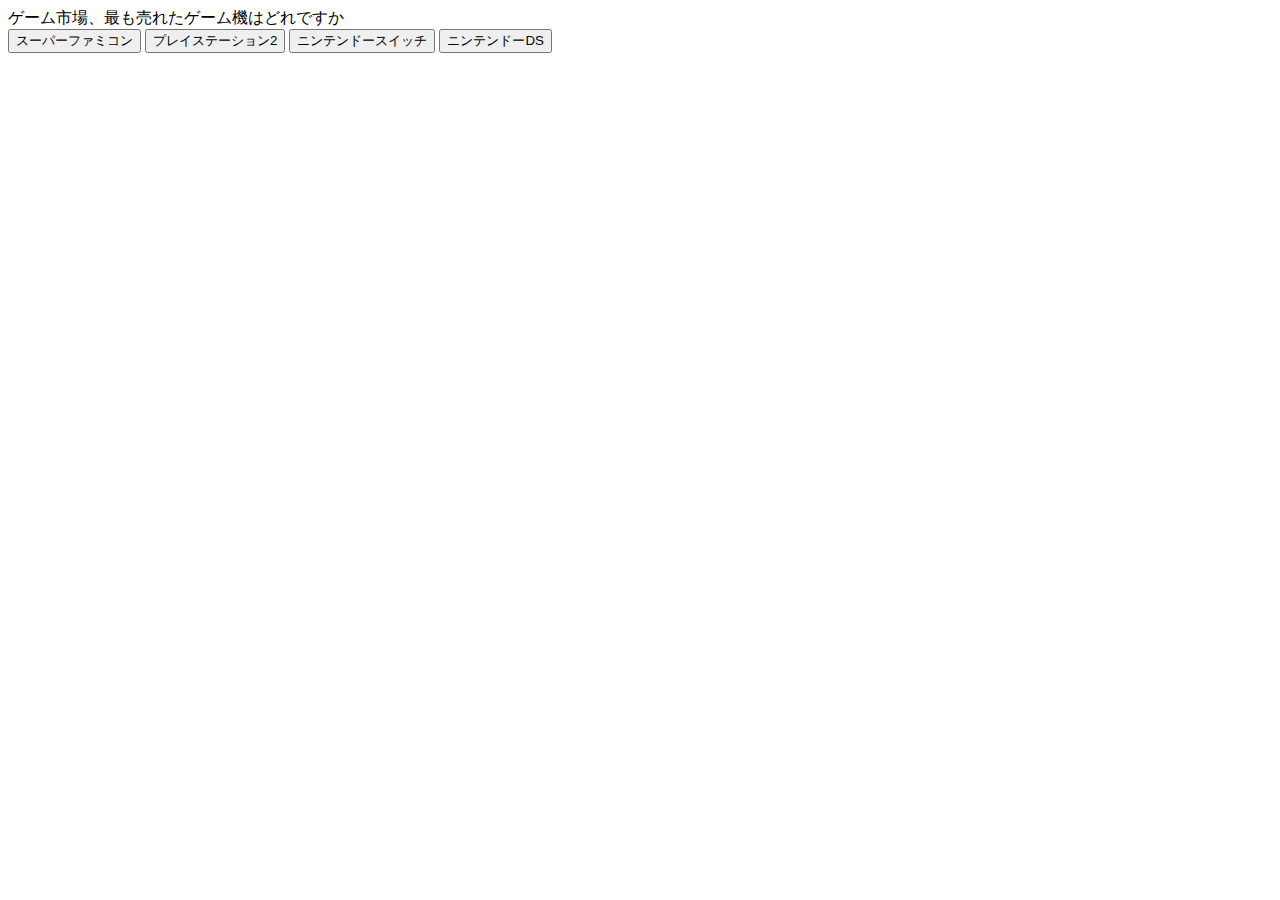
<file: index1.html>
<!doctype html>
<html class="no-js" lang="">

<head>
  <meta charset="utf-8">
  <meta name="viewport" content="width=device-width, initial-scale=1">
  <title></title>
  <link href="https://cdn.jsdelivr.net/npm/bootstrap@5.3.0/dist/css/bootstrap.min.css" rel="stylesheet" integrity="sha384-9ndCyUaIbzAi2FUVXJi0CjmCapSmO7SnpJef0486qhLnuZ2cdeRhO02iuK6FUUVM" crossorigin="anonymous">
  <meta name="description" content="">

  <meta property="og:title" content="">
  <meta property="og:type" content="">
  <meta property="og:url" content="">
  <meta property="og:image" content="">
  <meta property="og:image:alt" content="">

  <link rel="icon" href="/favicon.ico" sizes="any">
  <link rel="icon" href="/icon.svg" type="image/svg+xml">
  <link rel="apple-touch-icon" href="icon.png">

  <link rel="manifest" href="site.webmanifest">
  <meta name="theme-color" content="#fafafa">
</head>

<body>
  <div class="container">
    <div id="js-question" class="alert alert-primary" role="alert">
      A simple primary alert—check it out!
    </div>

    <div class="d-flex justify-content-center">
      <button type="button" class="btn btn-primary">Primary</button>
      <button type="button" class="btn btn-primary">Primary</button>
      <button type="button" class="btn btn-primary">Primary</button>
      <button type="button" class="btn btn-primary">Primary</button>
    </div>

  </div>

  <script src="app.js"></script>

</body>

</html>
</file>
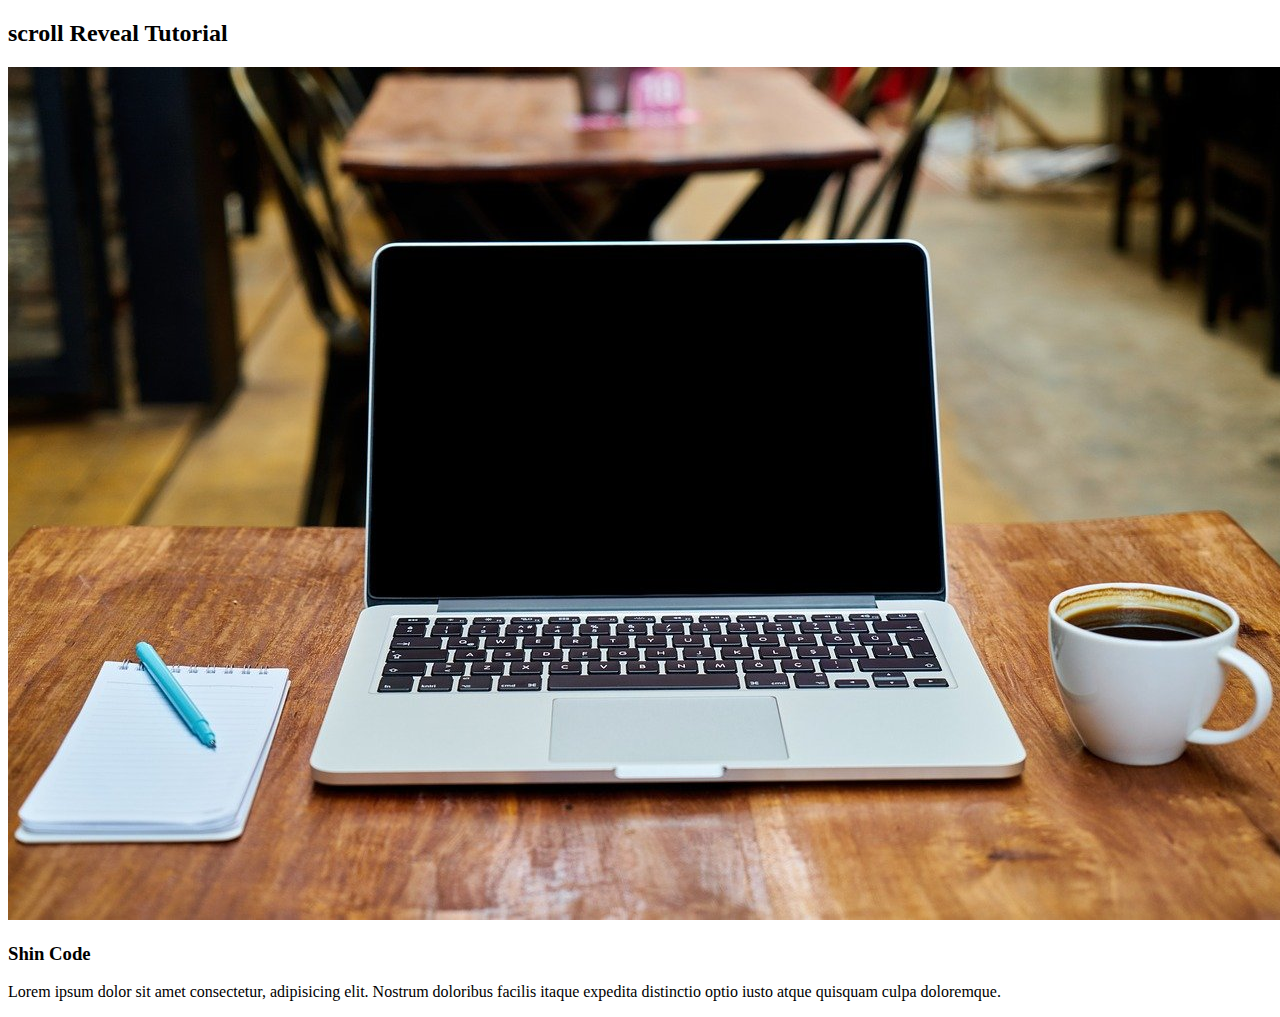
<file: scroll.html>
<!DOCTYPE html>
<html lang="ja">
<head>
    <meta charset="UTF-8">
    <meta name="viewport" content="width=device-width, initial-scale=1.0">
    <title>scroll Reveal Tutorial</title>
</head>
<body>
    <section class="sec-01">
        <div>
            <h2 main-title>scroll Reveal Tutorial</h2>
            <div class="content">
                <div class="image">
                    <img src="images/img1.jpg" alt=""> 
                </div>

                <div class="text-box">
                    <h3>Shin Code</h3>
                    <p>Lorem ipsum dolor sit amet consectetur,
                    adipisicing elit. Nostrum doloribus facilis 
                    itaque expedita distinctio optio iusto atque
                     quisquam culpa doloremque.
                    </p>
                </div>
            </div>
        </div>
    </section>
</body>
</html>
</file>
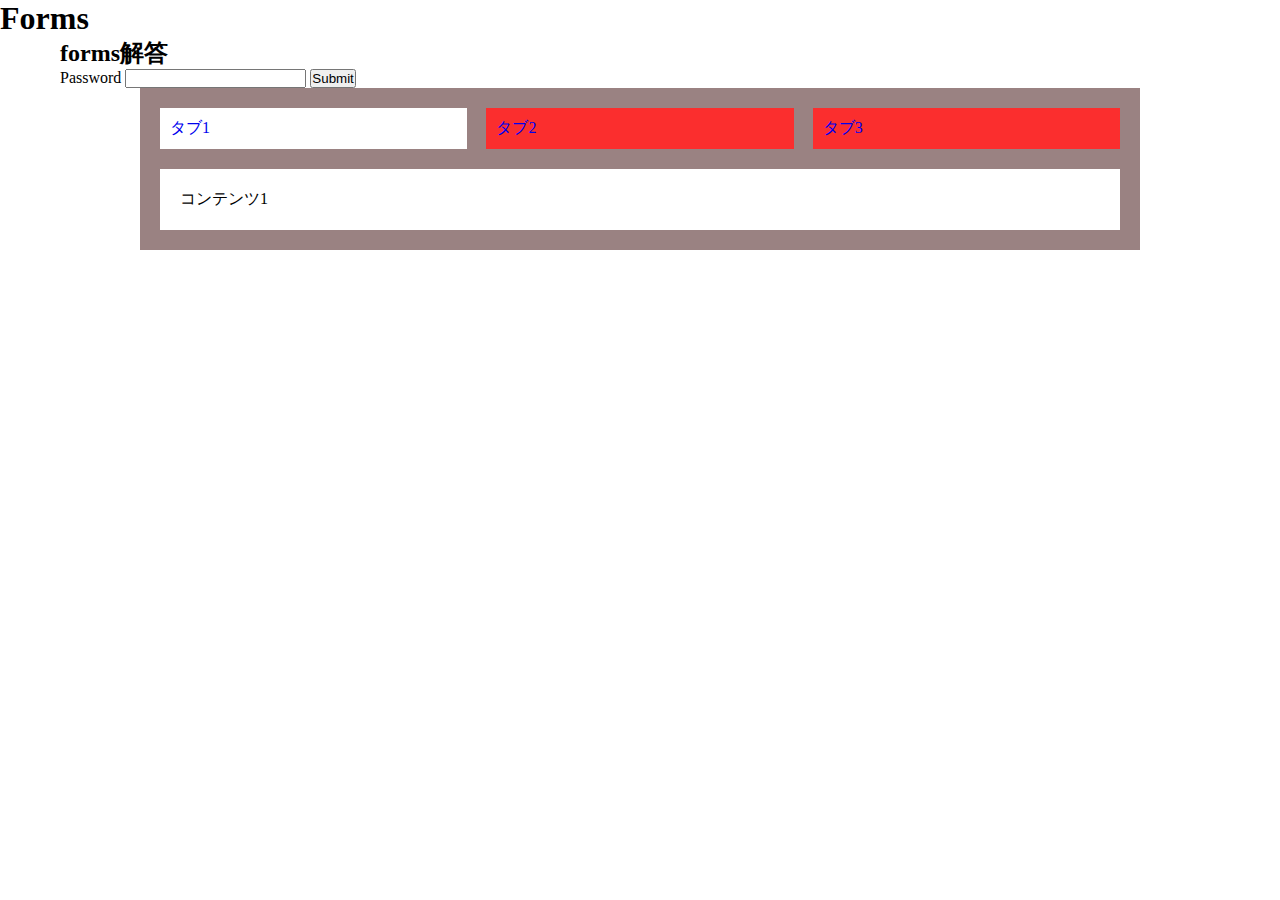
<file: forms/forms.html>
<!DOCTYPE html>
<html lang="ja">
<head>
    <meta charset="UTF-8">
    <meta name="viewport" content="width=device-width, initial-scale=1.0">
    <title>forms</title>
    <link rel="stylesheet" href="forms.css">
</head>
<body>
    <header>
        <h1>Forms</h1>
    </header>

    <main>
        <h2>forms解答</h2>
        <form id="myForm">
            <label for="Password">Password</label>
            <input type="password" id="Password" name="Password" required>
            <button type="submit">Submit</button>
        </form>

        <div class="section">
            <div class="tabs">
                <li><a href="#" class="active">タブ1</a></li>
                <li><a href="#">タブ2</a></li>
                <li><a href="#">タブ3</a></li>
            </div>
    
            <div class="contens">
                <li class="active">コンテンツ1</li>
                <li>コンテンツ2</li>
                <li>コンテンツ3</li>
            </div>
        </div>
        

    </main>


    <script src="froms.js"></script>
</body>
</html>
</file>
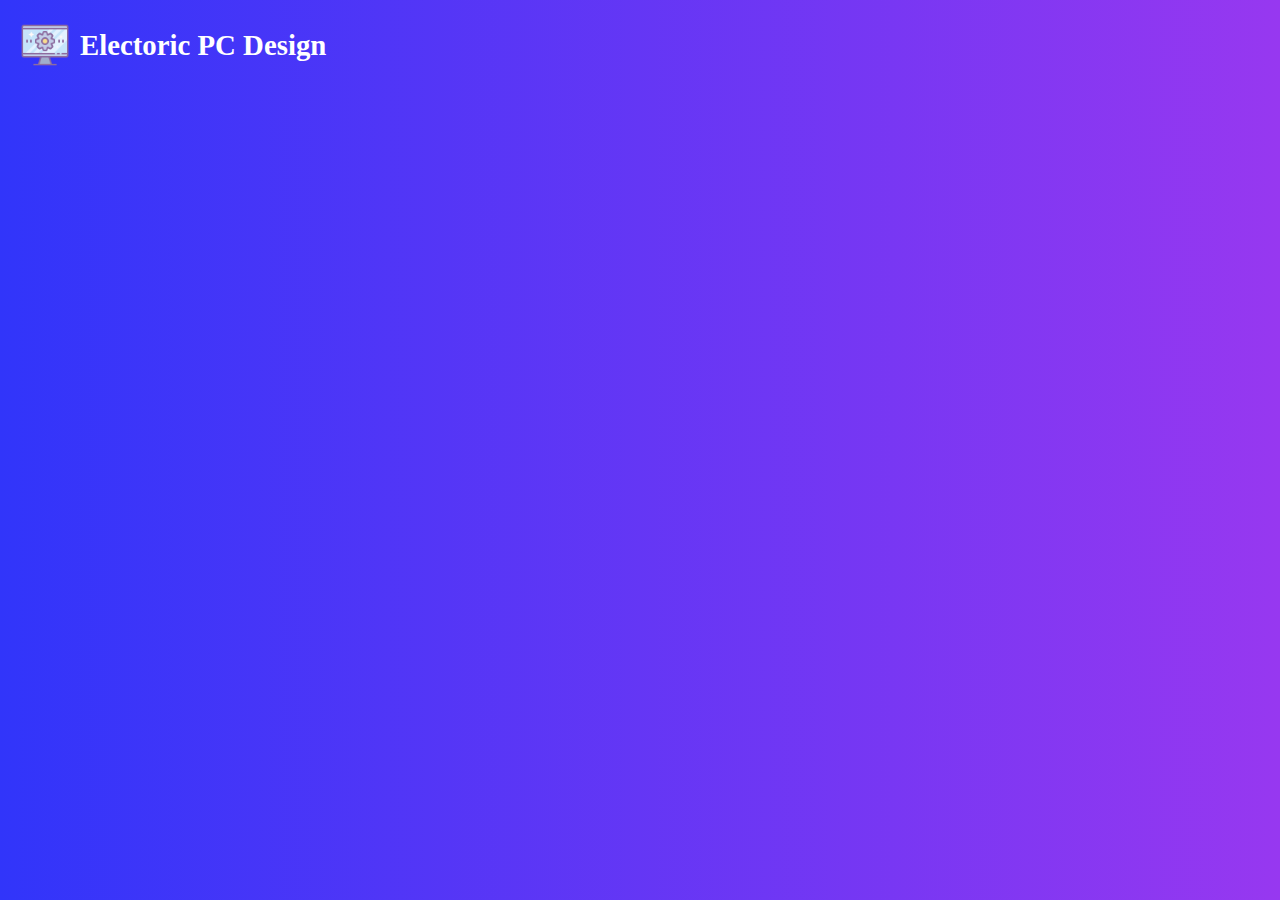
<file: moving website/moving-site.html>
<!DOCTYPE html>
<html lang="ja">
<head>
    <meta charset="UTF-8">
    <meta name="viewport" content="width=device-width, initial-scale=1.0">
    <title>Document</title>
    <link rel="stylesheet" href="moving-site.css">
    
</head>
<body>
    <div class="main"></div>
    <nav>
        <div class="logo-area">
            <img src="image/logo.png" alt="">
            <h2>Electoric PC Design</h2>
        </div>
    </nav>
</body>
</html>
</file>
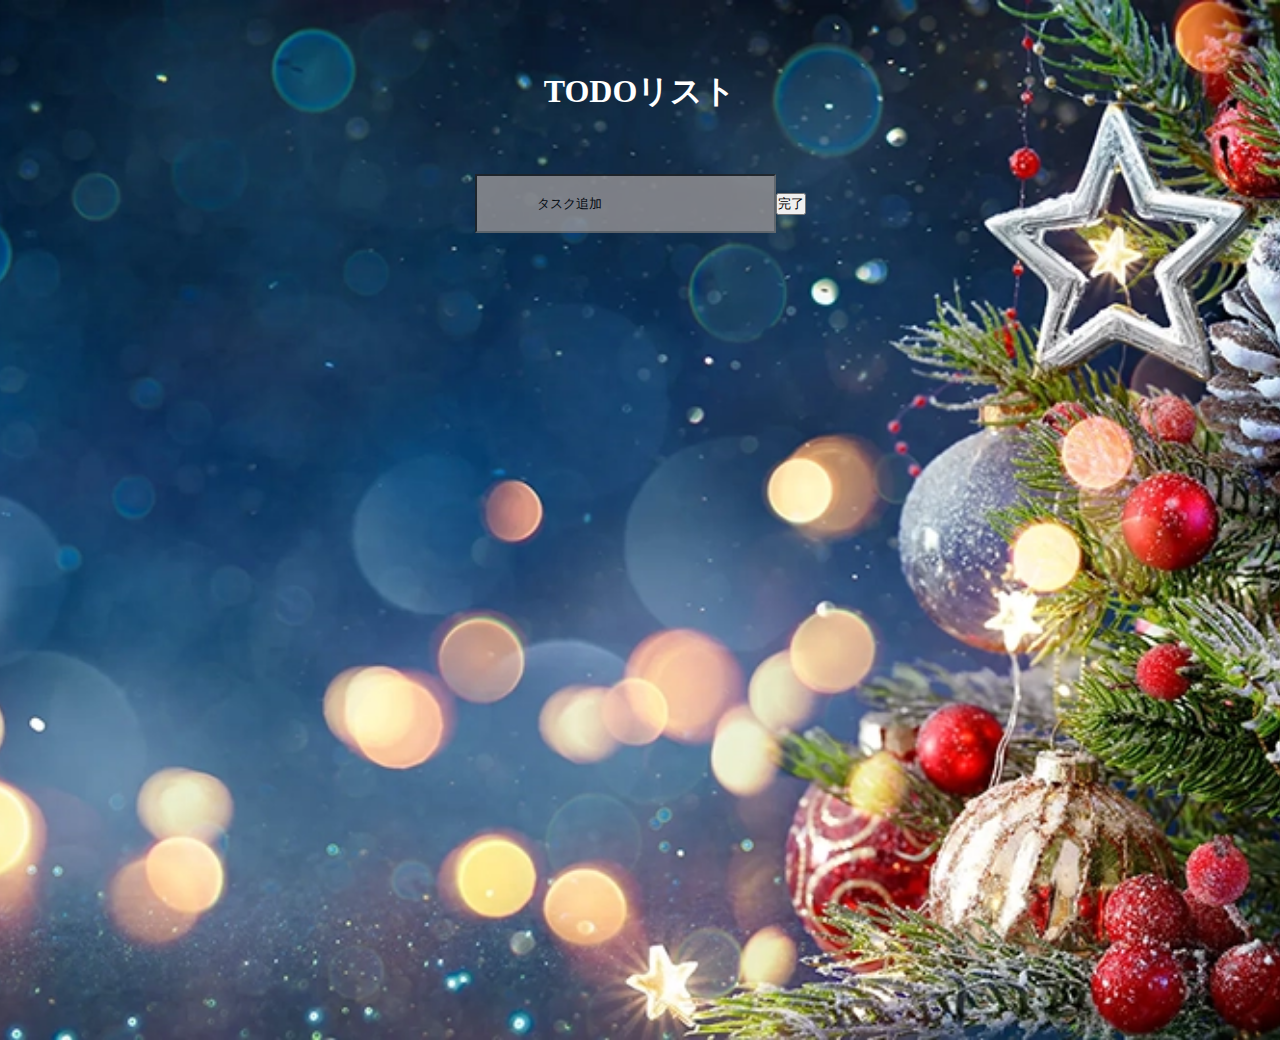
<file: TODOリスト/list.html>
<!DOCTYPE html>
<html lang="ja">
<head>
    <meta charset="UTF-8">
    <meta name="viewport" content="width=device-width, initial-scale=1.0">
    <title>TODOリスト</title>
    <link rel="stylesheet" href="list.css">
    <script src="list.js" defer></script>
</head>
<body>
    <header class="main-header">
        <h1>TODOリスト</h1>
    </header>

    <main>
        <section>
            <div class="wrapper">
                <input type="text" name="addTask" value="タスク追加" id="task" class="task1">
                <button><label for="" id="done" class="done1">完了</label></button>
            </div>

            <div>
                <ul class="list" id="list">
                </ul>
            </div>
        </section>
    </main>
</body>
</html>
</file>
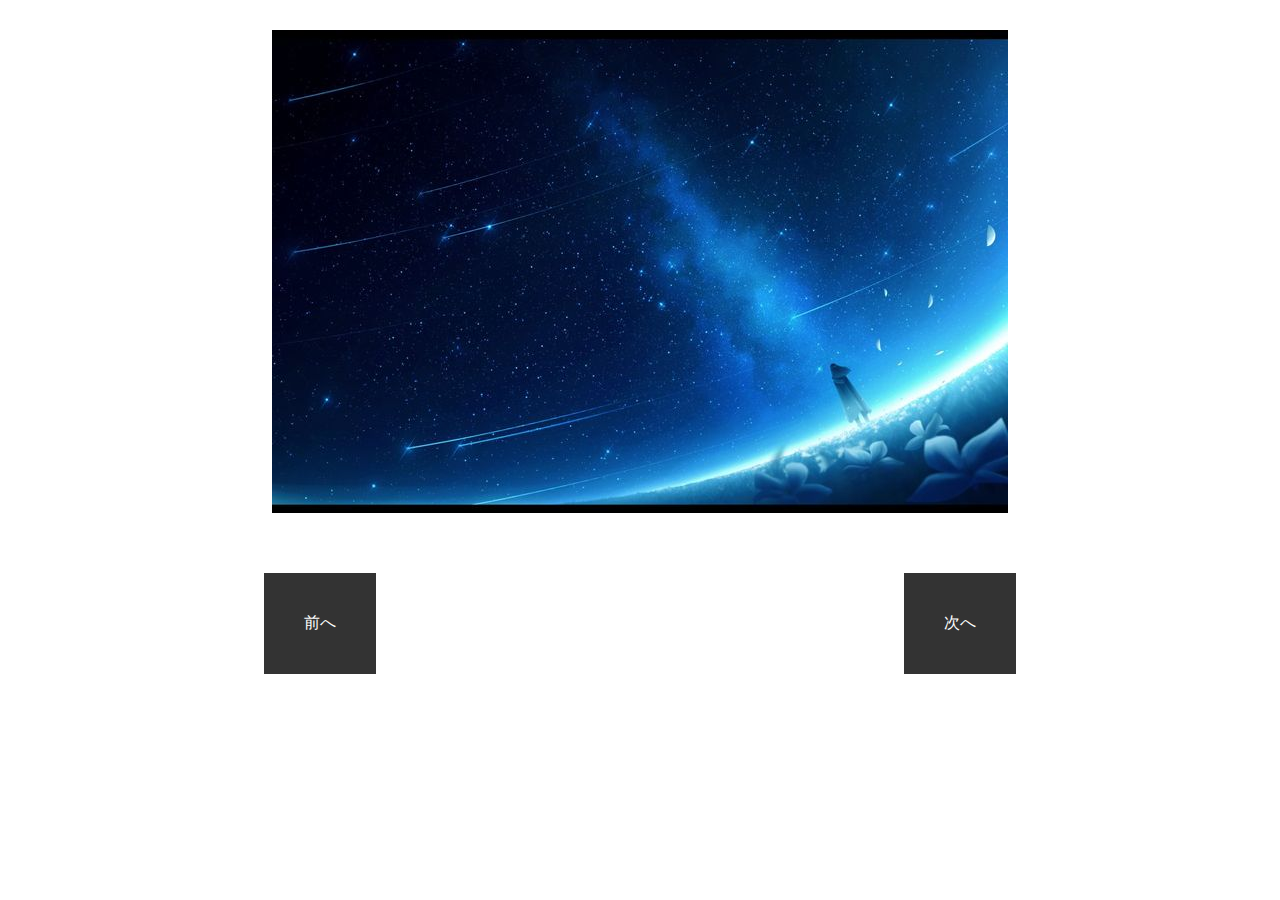
<file: スライドショー/slide.html>
<!DOCTYPE html>
<html lang="ja">
<head>
    <meta charset="UTF-8">
    <meta name="viewport" content="width=device-width, initial-scale=1.0">
    <title>Silde Show</title>
    <link rel="stylesheet" href="slide.css">
    <script src="slide.js" defer></script>
</head>
<body>
    <main>
        <img src="images_slide/image1.jpg" alt="" id="image_source">
        <div class="forms">
            <div>
                <a class="backstage" href="#" onclick="back()">前へ</a>
            </div>

            <div> 
                <a class="nextstage" href="#" onclick="next()">次へ</a>
            </div>
        </div>
    </main>
</body>
</html>
</file>
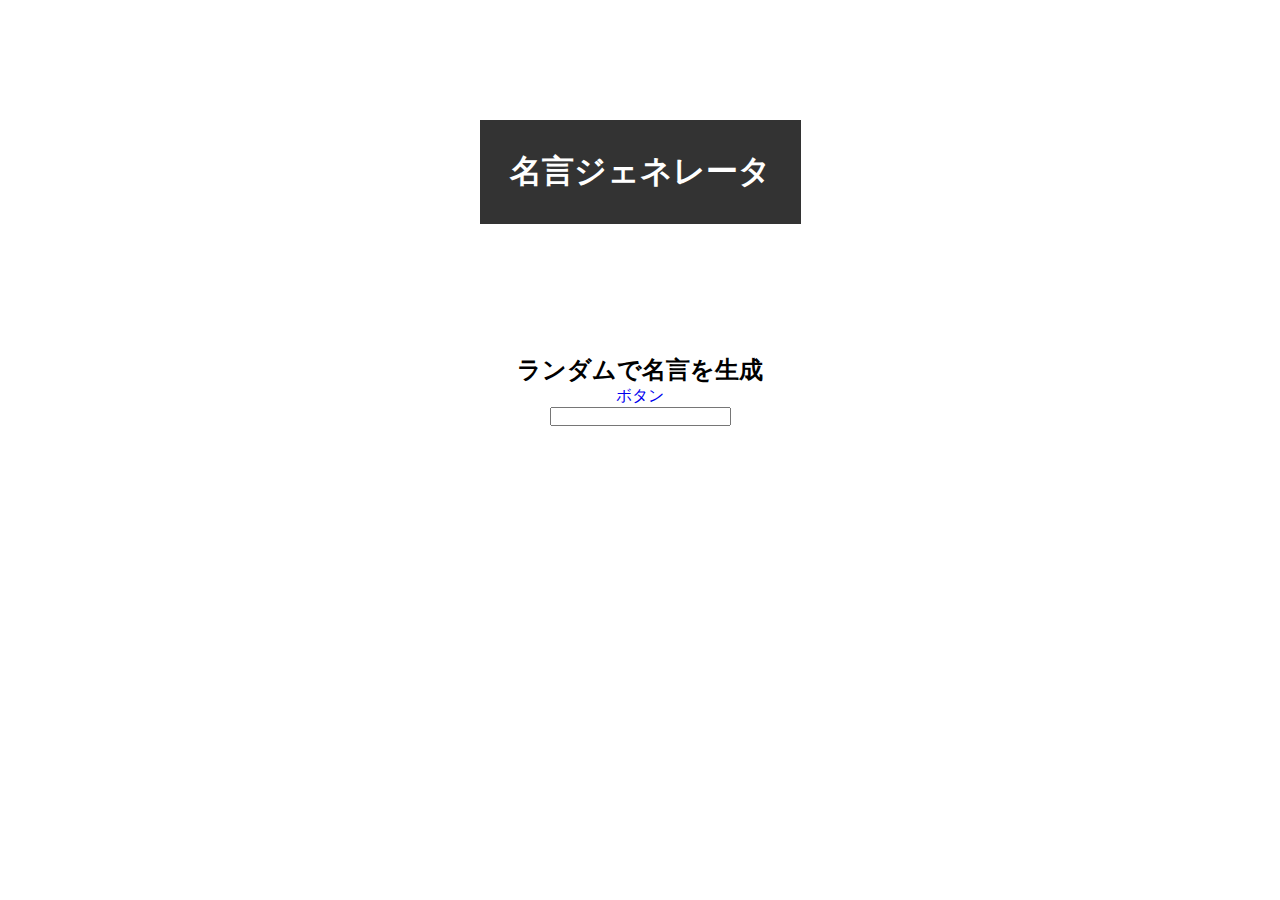
<file: 名言ジェネレータ/famous_quote.html>
<!DOCTYPE html>
<html lang="ja">
<head>
    <meta charset="UTF-8">
    <meta name="viewport" content="width=device-width, initial-scale=1.0">
    <title>名言ジェネレータ</title>
    <link rel="stylesheet" href="famous_quote.css">
    <script src="famous_quote.js" defer></script>
</head>
<body>
    <header>
        <h1 class="head">名言ジェネレータ</h1>
    </header>

    <main>
        <h2 class="sab_head">ランダムで名言を生成</h2>
        <a href="#" id="buttom">ボタン</a> 
        <input type="text" id="text" name="text">
    </main>
</body>
</html>
</file>
<file: forms/forms.css>
* {
    margin: 0;
    padding: 0;
    box-sizing: border-box;
}

.section {
    width: 100%;
    max-width: 1000px;
    list-style-type: none;
    margin: 0 auto;
    background-color: #9a8282;
    padding: 20px;
}

.tabs {
    display: flex;
    justify-content: space-between;
    list-style: none;
    margin-bottom: 20px;
}

.tabs li a {
    text-decoration: none;
    display: flex;
    justify-content: space-between;
    align-items: center;
    padding: 10px;
    background-color: #fb2e2e;
    transition: 0.3s;
}

.tabs li {
    width: 32%;
}

main {
    width: 100%;
    max-width: 1200px;
    margin: 0 auto;
    padding: 0 20px;
}

@media screen and (min-width: 769px) {
    .tabs li a:hover {
        opacity: 0.6;
    }
}

.tabs li a.active {
    background-color: #fff;
}

.contens li {
    background-color: #fff;
    padding: 20px;
    display: none;
}

.contens li.active {
    display: block;
}
</file>
<file: moving website/moving-site.css>
* {
    margin: 0;
    padding: 0;
    box-sizing: border-box;
}

.main {
    width: 100vw;
    height: 100vh;
    background-image: linear-gradient(to right, #3135fa, #9738f0);
    position: absolute;
    z-index: -1;
}

nav {
    padding: 20px;
}

.logo-area {
    font-size: 1.2rem;
    color: white;
    display: flex;
    align-items: center;
    gap: 10px;
}

.logo-area img {
    width: 50px;
    height: auto;
}
</file>
<file: TODOリスト/list.css>
* {
    margin: 0;
    padding: 0;
    box-sizing: border-box;
}

body {
    justify-content: center;
    align-items: center;
    margin: 70px auto;
    max-width: 1000px;
    width: 100%;
    height: 100vh;
    background-image: url('image/image1.jpg');
    background-size: cover;
    background-position: center;
    background-repeat: no-repeat;

}

.wrapper {
    display: flex;  
    justify-content: center;
    align-items: center;
    padding: 40px;
}

.main-header h1 {
    display: flex;
    justify-content: center;
    align-items: center;
    margin: 20px auto;
    color: #fff;
}

.task1 {
    padding: 20px 60px;
    background-color: #a09b9b;
    opacity: 0.75;
}

.list {
    display: flex;
    justify-content: center;
    align-items: center;
    margin: 0 auto;
    flex-direction: column;
}

.list li {
    color: #fff;
    padding: 10px 30px;
    margin: 5px;
    background-color: #797a76e2;
    list-style: none;
}

.taskContent {
    transition: text-decoration 0.3s ease;
}
</file>
<file: スライドショー/slide.css>
* {
    margin: 0;
    padding: 0;
    box-sizing: border-box;
}

main {
    max-width: 1400px;
    width: 100%;
}

img {
    display: flex;
    justify-content: center;
    align-items: center;
    margin: 30px auto;
}

.forms {
    display: flex;
    justify-content: space-around;
    align-items: center;
    margin: 60px auto;
}

.backstage {
    display: block;
    padding: 40px;
    background-color: #333;
    color: #fff;
}

.forms a {
    text-decoration: none;
}

.nextstage {
    display: block;
    padding: 40px;
    background-color: #333;
    color: #fff;
}

.backstage:hover {
    opacity: 0.6;
    transition: 0.6s;
}

.nextstage:hover {
    opacity: 0.6;
    transition: 0.6s;
}
</file>
<file: 名言ジェネレータ/famous_quote.css>
* {
    margin: 0;
    padding: 0;
    box-sizing: border-box;
}

header {
    max-width: 1000px;
    width: 100%;
    margin: 100px auto;
    display: flex;
    justify-content: center;
    align-items: center;
}

main {
    max-width: 1000px;
    width: 100%;
    display: flex;
    flex-direction: column;
    justify-content: center;
    align-items: center;
    margin: 110px auto;
}

.head {
    color: #fff;
    padding: 30px;
    margin: 20px auto;
    background-color: #333;
}

a {
    text-decoration: none;
}

.buttom1 {
    display: block;
    padding: 40px;
    margin: 30px;
    color: #fff;
    background-color: #333;

}

a:hover {
    opacity: 0.6;
    transition: 0.4s;
}
</file>
